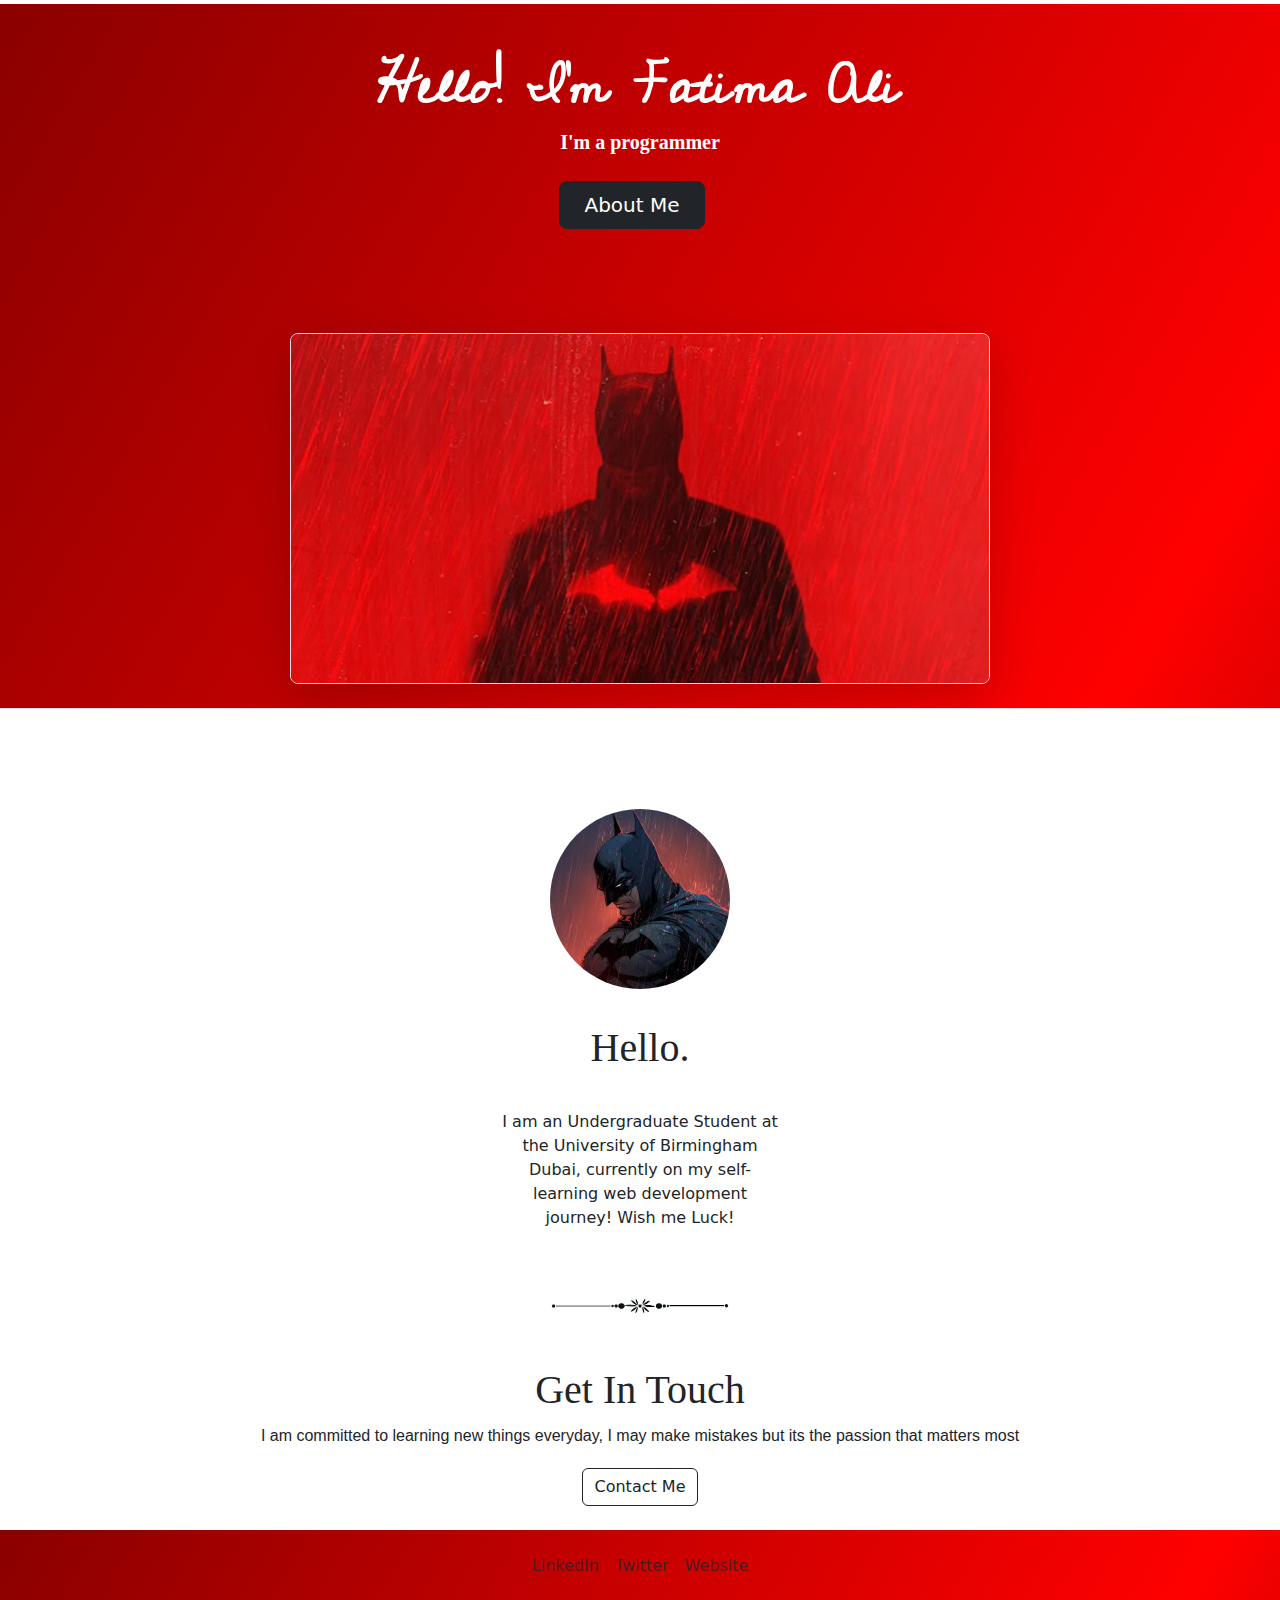
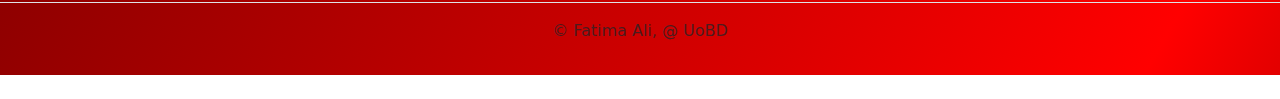
<file: index.html>
<!DOCTYPE html>
<html lang="en">
<head>
    <link rel="preconnect" href="https://fonts.googleapis.com">
<link rel="preconnect" href="https://fonts.gstatic.com" crossorigin>
<link href="https://fonts.googleapis.com/css2?family=Cedarville+Cursive&display=swap" rel="stylesheet">
    <link rel="stylesheet" href="style.css">
    <link href="https://cdn.jsdelivr.net/npm/bootstrap@5.3.3/dist/css/bootstrap.min.css" rel="stylesheet" integrity="sha384-QWTKZyjpPEjISv5WaRU9OFeRpok6YctnYmDr5pNlyT2bRjXh0JMhjY6hW+ALEwIH" crossorigin="anonymous">
    <meta charset="UTF-8">
    <meta name="viewport" content="width=device-width, initial-scale=1.0">
    <title>Capstone Project 2</title>
</head>
<body>

    <section id="Hero-Section" class="gradient-background">
        <div class="px-4 pt-5 my-1 text-center border-bottom">
            <h1 class="display-4 fw-bold" style="font-family: Cedarville Cursive; color:white">Hello! I'm Fatima Ali</h1>
            <div class="col-lg-6 mx-auto">
              <p class="lead mb-4" style="font-weight:bold; color:white; font-family:Georgia, 'Times New Roman', Times, serif">I'm a programmer</p>
              <div class="d-grid gap-2 d-sm-flex justify-content-sm-center mb-1">
                <button type="button" class="btn btn-dark btn-lg px-4 me-sm-3"><a href="./aboutme.html" style="text-decoration:none; color:white">About Me</a></button>
              </div>
            </div>
            <div class="overflow-hidden" style="max-height: 75vh;">
              <div class="container px-5">
                <img src="./images/The-Batman-header.avif" class="img-fluid border rounded-3 shadow-lg mb-4" alt="Example image" width="700" height="500" loading="lazy">
              </div>
            </div>
          </div>
    </section>

    <section id="Introduction">
        <div class="container">
            <div class="one">
                <img src="./images/batmanpfp.jpeg" alt="batman profile picture">
            </div>
            <div class="two">
                <h1>Hello.</h1>
            </div>
            <div class="three">
                <p>I am an Undergraduate Student at the University of Birmingham Dubai, currently on my self-learning web development journey! Wish me Luck!</p>
            </div>
            <div class="four">
                <img src="./images/decorative-line-divider-design_23-2151358257.avif">
            </div>
        </div>
    </section>
    <section id="Contact-me">
        <div class="contact-container">
        <div class="contact-one">
            <h1>Get In Touch</h1>
        </div>
        <div class="contact-two">
            <p>I am committed to learning new things everyday, I may make mistakes but its the passion that matters most</p>
        </div>
        <div class="contact-three">
            <button type="button" class="btn btn-outline-dark">Contact Me</button>
        </div>
    </div>

    </section>
    <section id="Footer" class="gradient-background">
        <footer class="py-3 my-4">
            <ul class="nav justify-content-center border-bottom pb-3 mb-3">
              <li class="nav-item"><a href="#" class="nav-link px-2 text-body-secondary">LinkedIn</a></li>
              <li class="nav-item"><a href="#" class="nav-link px-2 text-body-secondary">Twitter</a></li>
              <li class="nav-item"><a href="#" class="nav-link px-2 text-body-secondary">Website</a></li>
            </ul>
            <p class="text-center text-body-secondary">© Fatima Ali, @ UoBD</p>
          </footer>
    </section>
</body>
<script src="https://cdn.jsdelivr.net/npm/bootstrap@5.3.3/dist/js/bootstrap.bundle.min.js" integrity="sha384-YvpcrYf0tY3lHB60NNkmXc5s9fDVZLESaAA55NDzOxhy9GkcIdslK1eN7N6jIeHz" crossorigin="anonymous"></script>
</html>
</file>
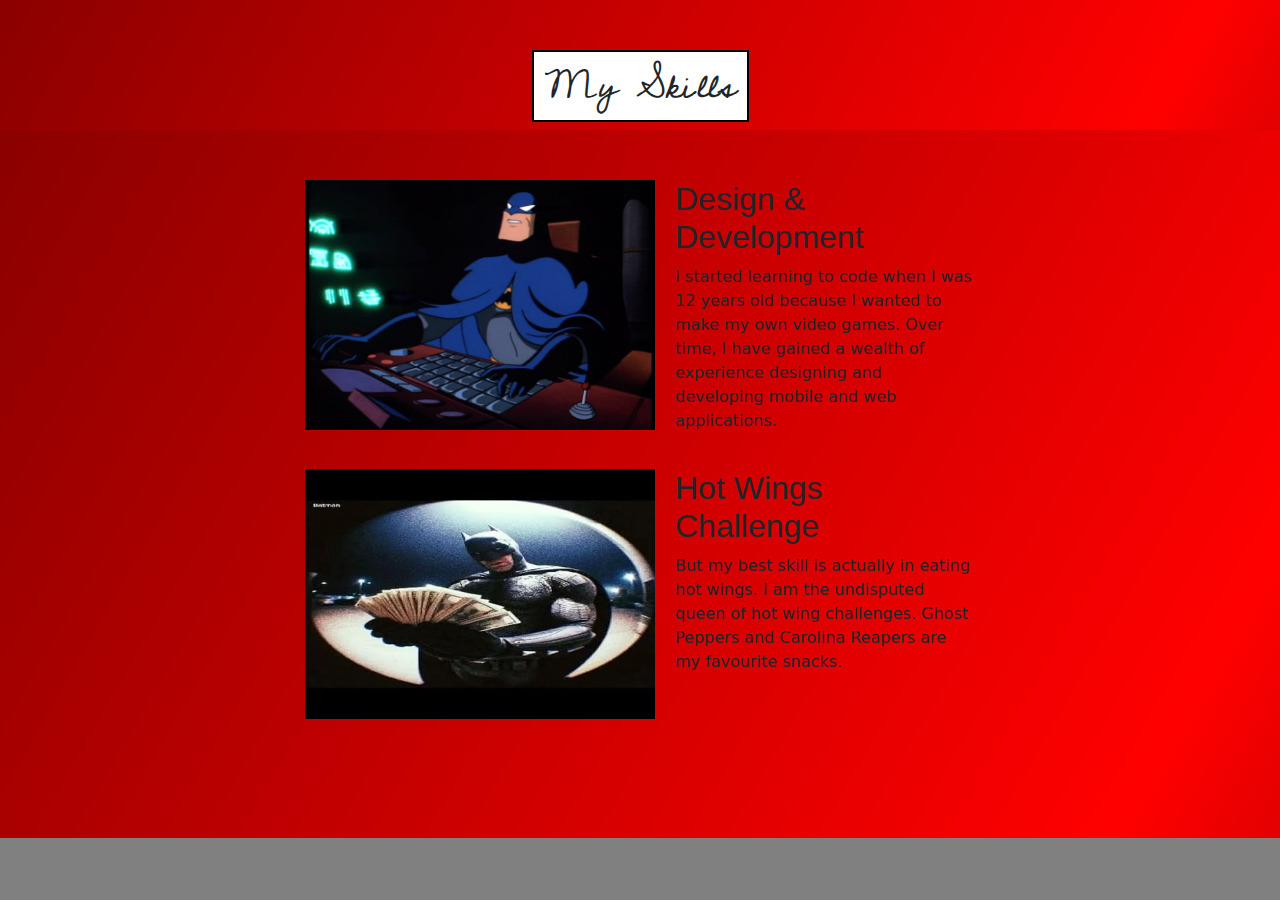
<file: aboutme.html>
<!DOCTYPE html>
<html lang="en" style="background-color:gray">
<head>
    <link rel="preconnect" href="https://fonts.googleapis.com">
<link rel="preconnect" href="https://fonts.gstatic.com" crossorigin>
<link href="https://fonts.googleapis.com/css2?family=Cedarville+Cursive&display=swap" rel="stylesheet">
    <link href="https://cdn.jsdelivr.net/npm/bootstrap@5.3.3/dist/css/bootstrap.min.css" rel="stylesheet" integrity="sha384-QWTKZyjpPEjISv5WaRU9OFeRpok6YctnYmDr5pNlyT2bRjXh0JMhjY6hW+ALEwIH" crossorigin="anonymous">
    <link rel="stylesheet" href="style.css">
    <meta charset="UTF-8">
    <meta name="viewport" content="width=device-width, initial-scale=1.0">
    <title>About Me Page</title>
</head>
<body>
    <div class="Title gradient-background">
        <h1>My Skills</h1>
    </div>
    <div class="skills-container gradient-background">
    <div class="container-about">
        <div class="item-1">
            <img src="./images/565819224fd695b9f014c317ec744fa6.jpg">
        </div>
        <div class="item-2">
            <h2>Design & Development</h2>
            <p>I started learning to code when I was 12 years old because I wanted to make my own video games. Over time, I have gained a wealth of experience designing and developing mobile and web applications.</p>
        </div>
        <div class="item-3">
            <img src="./images/414iwn85OSL._UXNaN_FMjpg_QL85_.jpg">
        </div>
        <div class="item-4">
            <h2>Hot Wings Challenge</h2>
            <p>But my best skill is actually in eating hot wings. I am the undisputed queen of hot wing challenges. Ghost Peppers and Carolina Reapers are my favourite snacks.</p>
        </div>
    </div>
    </div>
    
</body>
</html>
</file>
<file: style.css>
.gradient-background {
    background: linear-gradient(300deg, #000000, #ff0000, #8b0000);
    background-size: 180% 180%;
    animation: gradient-animation 18s ease infinite;
  }
  
  @keyframes gradient-animation {
    0% {
      background-position: 0% 50%;
    }
    50% {
      background-position: 100% 50%;
    }
    100% {
      background-position: 0% 50%;
    }
  }

.container {
    margin-top: 100px;
    display: block;
    text-align: center;
    width: 500px;
}
.one img {
    border-radius: 50%;
    height: 180px;
}



.two h1  {
    padding-top: 35px;
    padding-bottom: 30px;
    font-family: Georgia, 'Times New Roman', Times, serif;
}

.three {
    width: 25%;
    margin: auto;
}

.four img {
    margin: auto;
    height: 120px;
}


.Title h1 {
    font-family: Cedarville Cursive;
    background-color: white;
    border: 2px solid black;
    padding: 10px 10px;
    margin-top: 50px;
    
}
.Title {
    display: flex;
    justify-content: center;
    background-color: lightgray;

}

.container-about {
    display: grid;
    grid-template-columns: 350px minmax(150px,300px);
    grid-template-rows: 1fr 1fr;
    column-gap: 20px;
    row-gap: 20px;
}

.item-1 img {
    height:250px;
    width: 350px
}

.skills-container {
    display: flex;
    align-items: center;
    justify-content: space-around;
    padding-top: 50px;
    background-color: lightgray;
    padding-left: 20px;
    padding-right: 20px;
    padding-bottom: 100px;
}

.skills-container h2 {
    font-family: Impact, Haettenschweiler, 'Arial Narrow Bold', sans-serif;
}

.item-3 img {
    height: 250px;
    width: 350px
}

.contact-one {
    font-family: 'Times New Roman', Times, serif;
    font-weight: bolder;
}

.contact-two {
    margin-top: 10px;
    font-family: Verdana, Geneva, Tahoma, sans-serif;
    margin-bottom: 20px;
}

.contact-container {
    text-align: center;
}
</file>
